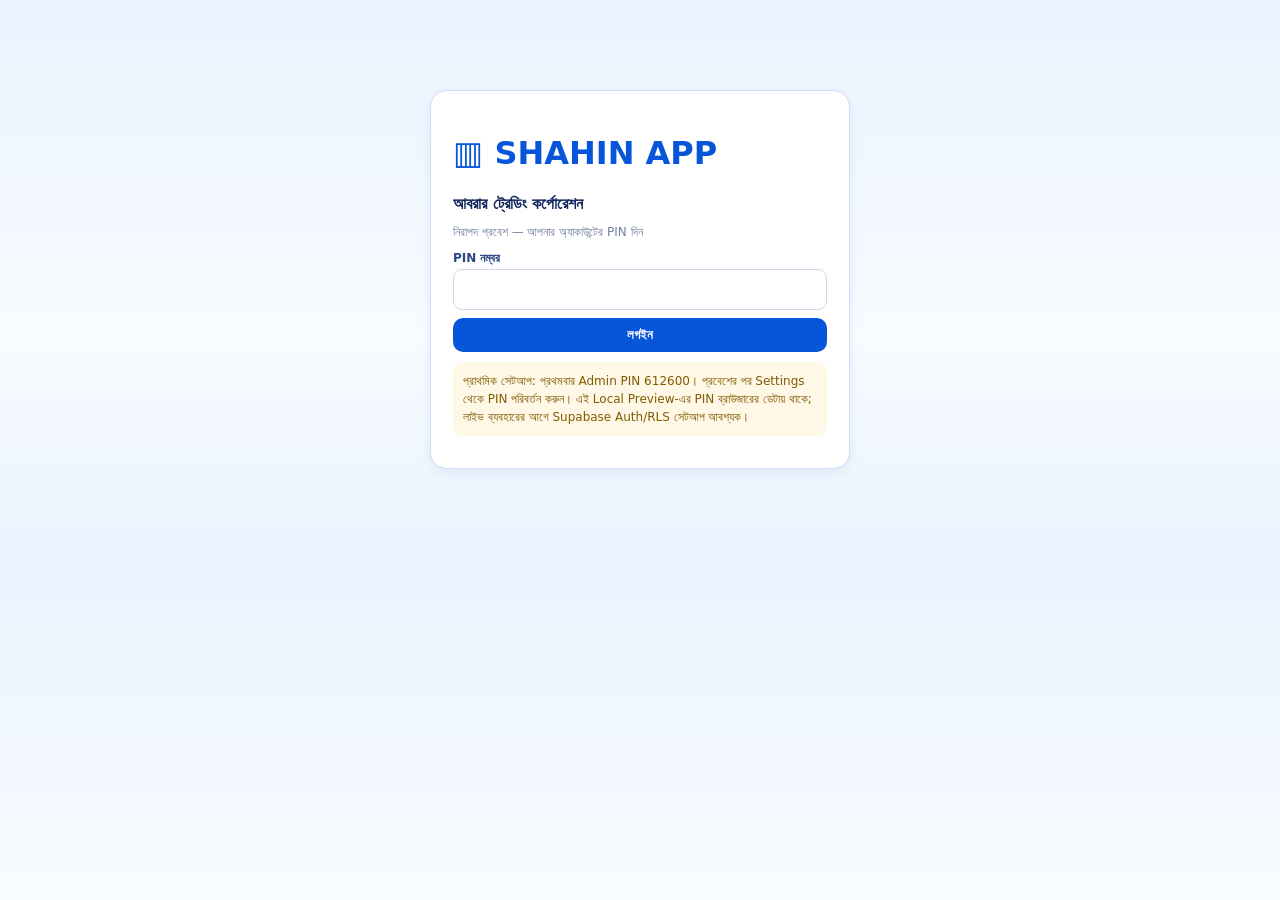
<file: index.html>
<!doctype html>
<html lang="bn">
<head>
<meta charset="utf-8"><meta name="viewport" content="width=device-width,initial-scale=1,viewport-fit=cover">
<meta name="theme-color" content="#0755d9"><meta name="description" content="SHAHIN APP - Smart Business Solution">
<link rel="manifest" href="./manifest.webmanifest">
<title>SHAHIN APP | SMART BUSINESS SOLUTION</title>
<style>
:root{--blue:#0755d9;--navy:#082d91;--green:#13ad39;--bg:#eef5ff;--card:#fff;--text:#12285c;--muted:#71809d;--line:#d6e4fb;--danger:#d92d20}
*{box-sizing:border-box}body{margin:0;background:linear-gradient(180deg,#eaf3ff,#f8fbff 60%,#eaf3ff);font-family:system-ui,"Noto Sans Bengali",sans-serif;color:var(--text)}
button,input,select,textarea{font:inherit}button{cursor:pointer}.app{max-width:900px;margin:auto;padding:0 12px 100px}
header{position:sticky;top:0;z-index:10;margin:0 -12px 14px;padding:11px 15px;display:flex;align-items:center;gap:10px;color:white;background:linear-gradient(110deg,#0874ff,#0635b8);border-bottom:4px solid #54df43;border-radius:0 0 20px 20px;box-shadow:0 4px 14px #164eaa33}
.brand{flex:1;display:flex;flex-direction:column;line-height:1.15}.brand b{font-size:20px}.brand small{font-size:10px;font-style:italic}.headbtn{border:0;border-left:1px solid #ffffff55;background:transparent;color:white;padding:7px 9px;font-size:20px}
.welcome{display:flex;justify-content:space-between;align-items:center;margin:8px 2px 14px;gap:8px}.welcome h1{margin:2px 0;font-size:21px}.welcome small{color:#2772d4;font-weight:800}.date{font-size:11px;background:white;border:1px solid var(--line);padding:7px 9px;border-radius:20px;white-space:nowrap}
.metrics{display:grid;grid-template-columns:repeat(2,minmax(0,1fr));gap:9px;margin-bottom:19px}.metric{--c:#0879ed;--bgc:#e4f2ff;position:relative;text-align:left;min-height:82px;border:1px solid var(--c);border-left:5px solid var(--c);border-radius:15px;background:linear-gradient(120deg,#fff,var(--bgc));padding:9px 6px 8px 45px;box-shadow:0 3px 8px #183e7a18;color:#142f80}.metric i{position:absolute;left:8px;top:23px;font-style:normal;font-size:23px}.metric span{display:block;font-size:11px;font-weight:750;line-height:1.35}.metric b{display:block;font-size:18px;color:var(--c);margin-top:3px;white-space:nowrap}
.green{--c:#13ad39;--bgc:#e6ffeb}.orange{--c:#f47720;--bgc:#fff0e5}.purple{--c:#8c2be7;--bgc:#f4eaff}.cyan{--c:#04a9c5;--bgc:#e2fbff}
.heading{display:flex;align-items:center;justify-content:space-between;background:linear-gradient(100deg,#0754d7,#1185ff);padding:7px 11px;border-radius:13px;color:white;margin:0 0 10px}.heading b{font-size:14px}.heading button{border:1px solid white;border-radius:20px;background:white;color:#0645bf;font-size:11px;font-weight:800;padding:5px 10px}
.grid{display:grid;grid-template-columns:repeat(4,minmax(0,1fr));gap:8px}.q{min-height:72px;border:1px solid var(--c);border-radius:14px;background:linear-gradient(145deg,#fff,var(--bgc));box-shadow:0 3px 7px #163c7518;color:#092d91;display:flex;flex-direction:column;align-items:center;justify-content:center;gap:2px}.q i{font-size:24px;font-style:normal}.q b{font-size:11px}
.summary{margin:18px 0 12px;padding:9px 7px;background:white;border:1px solid #bfd8ff;border-radius:14px;display:grid;grid-template-columns:1fr 1fr 1fr;gap:6px;align-items:center;font-size:10px}.summary>div{border-left:1px solid #b3cafa;padding-left:7px}.summary small,.summary strong{display:block}.summary strong{font-size:11px;color:#0752c2}
.panel{background:var(--card);border:1px solid #cbdfff;border-radius:17px;padding:14px;margin-top:12px;box-shadow:0 4px 12px #1b3d7415}.panel h2{margin:4px 0 12px;font-size:20px}.muted{color:var(--muted);font-size:12px}.hidden{display:none!important}
.actions{display:flex;gap:7px;flex-wrap:wrap;margin:8px 0}.btn{border:0;border-radius:10px;padding:9px 12px;background:var(--blue);color:#fff;font-weight:700;font-size:13px}.btn.secondary{background:#eaf2ff;color:#0754c8}.btn.danger{background:#fff0ef;color:#b42318}.btn.success{background:#e7f9ec;color:#087b2b}.btn.small{padding:6px 9px;font-size:11px}
.formgrid{display:grid;grid-template-columns:repeat(2,minmax(0,1fr));gap:9px}.field{display:flex;flex-direction:column;gap:4px;margin-bottom:8px}.field label{font-size:12px;font-weight:700;color:#29477f}.field input,.field select,.field textarea{width:100%;border:1px solid #cbd8ee;border-radius:9px;padding:10px;background:#fff;color:#132b5a;min-width:0}.field textarea{min-height:72px}
.tablewrap{overflow:auto;border:1px solid var(--line);border-radius:10px}table{border-collapse:collapse;width:100%;font-size:12px;min-width:560px}th,td{padding:9px 8px;border-bottom:1px solid #e6eefb;text-align:left;white-space:nowrap}th{background:#f0f6ff;color:#23447e}
.statgrid{display:grid;grid-template-columns:repeat(2,1fr);gap:8px}.stat{background:#f4f8ff;border:1px solid var(--line);border-radius:11px;padding:10px}.stat small{display:block;color:var(--muted);font-size:11px}.stat b{font-size:16px}
nav{position:fixed;bottom:0;left:50%;transform:translateX(-50%);width:min(900px,100%);padding:7px 5px calc(7px + env(safe-area-inset-bottom));display:grid;grid-template-columns:repeat(5,1fr);background:linear-gradient(110deg,#0878ed,#0635b9);border:2px solid #28c9e8;border-radius:22px 22px 0 0;z-index:20}
nav button{border:0;border-right:1px solid #ffffff55;background:transparent;color:white;display:flex;flex-direction:column;align-items:center;justify-content:center;min-height:54px;font-size:21px}nav button b{font-size:10px}nav button.active{background:#ffffff20;border-radius:12px}
.login{max-width:420px;margin:10vh auto;padding:22px}.login h1{color:var(--blue)}.notice{padding:10px;border-radius:10px;background:#fff8e6;color:#805b00;font-size:12px;line-height:1.5;margin:10px 0}.ok{background:#e9f9ee;color:#087b2b}.dangertext{color:var(--danger)}
@media(max-width:390px){.app{padding-left:8px;padding-right:8px}.grid{gap:5px}.q{min-height:67px}.q b{font-size:10px}.metric{padding-left:40px}.metric span{font-size:10px}.metric b{font-size:16px}.formgrid{grid-template-columns:1fr}.summary{grid-template-columns:1fr 1fr}.summary>b{grid-column:1/-1}}
</style></head>
<body><div id="root"></div>
<script>
(()=>{
const $=s=>document.querySelector(s), money=n=>'৳ '+(Number(n||0)).toLocaleString('bn-BD',{maximumFractionDigits:2}), today=()=>new Date().toISOString().slice(0,10);
const STORE='shahin_app_v2_data', SESSION='shahin_app_v2_session';
const defaults={settings:{appName:'SHAHIN APP',tagline:'SMART BUSINESS SOLUTION',company:'আবরার ট্রেডিং কর্পোরেশন',currency:'৳',target:1000000,theme:'#0755d9',units:['পাতা','পিস','কার্টুন','কেজি','লিটার','মিলি','গ্রাম'],apiUrl:'',apiKey:'',workerApiUrl:'',scannerProvider:'gemini',scannerApiUrl:'',scannerApiKey:'',scannerModel:'gemini-2.5-flash',supportProvider:'openai',supportApiUrl:'',supportApiKey:'',supportModel:'gpt-4o-mini',notificationApiUrl:'',businessStart:'2026-11-01'},users:[{id:'u-admin',name:'প্রধান প্রশাসক',role:'admin',pin:'612600',active:true}],products:[],dsrs:[],sales:[],receipts:[],expenses:[],companyReceipts:[],stockMoves:[],tickets:[],audit:[],openingBalances:[],talikhata:{name:'আবরার টালি খাতা',rules:'প্রতিটি লেনদেন তারিখ ও রেফারেন্সসহ সংরক্ষণ করুন।'},categories:['দুধ','দই','বাটার','অন্যান্য']};
let db=load(), user=null, page='home';
function load(){try{const raw=JSON.parse(localStorage.getItem(STORE)||'{}');return {...structuredClone(defaults),...raw,settings:{...defaults.settings,...(raw.settings||{})}}}catch(e){return structuredClone(defaults)}}
function save(){localStorage.setItem(STORE,JSON.stringify(db))}
function log(action,detail){db.audit.unshift({id:crypto.randomUUID(),at:new Date().toISOString(),by:user?.name||'সিস্টেম',action,detail});save()}
function esc(s){return String(s??'').replace(/[&<>"']/g,c=>({'&':'&amp;','<':'&lt;','>':'&gt;','"':'&quot;',"'":'&#39;'}[c]))}
function field(label,name,type='text',value='',extra=''){return `<div class="field"><label>${label}</label><input name="${name}" type="${type}" value="${esc(value)}" ${extra}></div>`}
function select(label,name,opts,value=''){return `<div class="field"><label>${label}</label><select name="${name}">${opts.map(x=>`<option ${x===value?'selected':''}>${esc(x)}</option>`).join('')}</select></div>`}
function shell(content){let s=db.settings;$('#root').innerHTML=`<div class="app"><header><div style="font-size:29px">▥</div><div class="brand"><b>${esc(s.appName)}</b><small>${esc(s.tagline)}</small></div><button class="headbtn" data-go="support">🎧</button><button class="headbtn" data-go="notifications">🔔</button></header>${content}</div>${nav()}`;bind()}
function nav(){return `<nav>${[['home','⌂','হোম'],['support','🎧','সাপোর্ট'],['dsr','👥','DSR'],['reports','▤','রিপোর্ট'],['settings','⚙','সেটিং']].map(([k,i,t])=>`<button class="${page===k?'active':''}" data-go="${k}">${i}<b>${t}</b></button>`).join('')}</nav>`}
function bind(){$$(' [data-go]'.trim()).forEach(b=>b.onclick=()=>go(b.dataset.go));$$('[data-action]').forEach(b=>b.onclick=()=>actions(b.dataset.action,b.dataset.id));$$('form[data-form]').forEach(f=>f.onsubmit=e=>{e.preventDefault();forms(f.dataset.form,new FormData(f))})}
function $$(s){return [...document.querySelectorAll(s)]}
function go(k){if(k==='settings'&&user?.role!=='admin'){alert('অনুমতি নেই। Settings শুধু Admin দেখতে পারবেন।');return}page=k;render()}
function render(){if(!user){login();return}if(page==='home')home();else if(page==='settings')settings();else if(page==='accounts')accounts();else if(page==='products')products();else if(page==='receive')receive();else if(page==='dsr')dsrPage();else if(page==='sales')salesPage();else if(page==='expenses')expensesPage();else if(page==='stock')stockPage();else if(page==='reports')reports();else if(page==='support')support();else if(page==='talikhata')talikhata();else if(page==='notifications')notifications();else generic(page)}
function login(){ $('#root').innerHTML=`<div class="panel login"><h1>▥ SHAHIN APP</h1><b>${esc(db.settings.company)}</b><p class="muted">নিরাপদ প্রবেশ — আপনার অ্যাকাউন্টের PIN দিন</p><form data-form="login">${field('PIN নম্বর','pin','password','','inputmode="numeric" autocomplete="current-password"')}<button class="btn" style="width:100%">লগইন</button></form><div class="notice">প্রাথমিক সেটআপ: প্রথমবার Admin PIN 612600। প্রবেশের পর Settings থেকে PIN পরিবর্তন করুন। এই Local Preview-এর PIN ব্রাউজারের ডেটায় থাকে; লাইভ ব্যবহারের আগে Supabase Auth/RLS সেটআপ আবশ্যক।</div></div>`;bind()}
function home(){let total=db.sales.reduce((a,x)=>a+x.total,0),paid=db.receipts.reduce((a,x)=>a+x.amount,0),due=db.sales.reduce((a,x)=>a+x.due,0),stock=db.stockMoves.reduce((a,x)=>a+(x.qty*x.cost*x.sign),0),profit=db.sales.reduce((a,x)=>a+x.profit,0);let month=today().slice(0,7);let ms=db.sales.filter(x=>x.date.startsWith(month)).reduce((a,x)=>a+x.total,0);
shell(`<section class="welcome"><div><small>${esc(db.settings.company)}</small><h1>স্বাগতম, ${esc(user.name)}</h1><p class="muted">${esc(roleBn(user.role))} প্যানেল</p></div><span class="date">${new Date().toLocaleDateString('bn-BD')}</span></section>
<section class="metrics"><button class="metric" data-go="sales"><i>🛒</i><span>এই মাসের বিক্রি</span><b>${money(ms)}</b></button><button class="metric green" data-go="sales"><i>💰</i><span>মোট জমা</span><b>${money(paid)}</b></button><button class="metric orange" data-go="sales"><i>◷</i><span>মোট বকেয়া</span><b>${money(due)}</b></button><button class="metric purple" data-go="stock"><i>📦</i><span>স্টক মূল্য (নেট)</span><b>${money(stock)}</b></button><button class="metric cyan" data-go="reports"><i>▦</i><span>কোম্পানি বকেয়া</span><b>${money(db.companyReceipts.reduce((a,x)=>a+x.due,0))}</b></button><button class="metric green" data-go="reports"><i>↗</i><span>নথিভুক্ত লাভ</span><b>${money(profit)}</b></button></section>
<div class="heading"><b>⚡ দ্রুত কাজ</b><button data-go="all">সব দেখুন →</button></div><div class="grid">${[['dsr','👥','DSR'],['receive','📦','মাল গ্রহণ'],['products','🧊','প্রোডাক্ট'],['stock','🧱','স্টক'],['expenses','👛','খরচ'],['accounts','👤','একাউন্ট'],['settings','⚙️','সেটিং'],['talikhata','📒','টালি খাতা']].map(([k,i,t])=>`<button class="q" data-go="${k}"><i>${i}</i><b>${t}</b></button>`).join('')}</div>
<div class="summary"><b>🏢 কোম্পানির সর্বমোট তথ্য</b><div>🎯 <small>কোম্পানির টার্গেট</small><strong>${money(db.settings.target)}</strong></div><div>✅ <small>এ পর্যন্ত বিক্রি</small><strong>${money(total)}</strong></div></div>
<div class="actions"><button class="btn secondary" data-go="sales">＋ বিক্রি এন্ট্রি</button><button class="btn secondary" data-go="reports">রিপোর্ট</button><button class="btn danger" data-action="logout">লগআউট</button></div><p class="muted">ডেটা এই ডিভাইসের ব্রাউজারে সংরক্ষিত হচ্ছে। Cloud Sync চালু না করা পর্যন্ত অন্য ডিভাইসে দেখা যাবে না।</p>`)}
function roleBn(r){return {admin:'Admin',dealer:'Dealer',manager:'Manager',dsr:'DSR'}[r]||r}
function guardAdmin(){if(user.role!=='admin'){alert('অনুমতি নেই');go('home');return false}return true}
function accounts(){if(!guardAdmin())return;shell(`<h2>অ্যাকাউন্ট ব্যবস্থাপনা</h2><form data-form="user" class="panel"><div class="formgrid">${field('নাম','name')}${select('Role','role',['dealer','manager','dsr'])}${field('PIN (৪–১২ সংখ্যা)','pin','password','','minlength="4" maxlength="12"')}${field('এলাকা / পরিচিতি','area')}</div><button class="btn">অ্যাকাউন্ট তৈরি</button></form><h3>অ্যাকাউন্ট তালিকা (${db.users.length})</h3>${table(['নাম','Role','PIN','অবস্থা','কাজ'],db.users.map(x=>[esc(x.name),roleBn(x.role),x.id==='u-admin'?'••••••':esc(x.pin),x.active?'সক্রিয়':'বন্ধ',x.id==='u-admin'?'Admin':`<button class="btn small secondary" data-action="toggleUser" data-id="${x.id}">${x.active?'বন্ধ':'চালু'}</button> <button class="btn small danger" data-action="deleteUser" data-id="${x.id}">মুছুন</button>`]))}<p class="muted">নোট: PIN এখানে স্থানীয় Preview-এর জন্য। Production-এ PIN hash ও server-side authentication ব্যবহার করতে হবে।</p>`)}
function products(){shell(`<h2>প্রোডাক্ট ব্যবস্থাপনা</h2><form data-form="product" class="panel"><div class="formgrid">${field('পণ্যের নাম','name')}${field('কোড','code')}${select('একক','unit',db.settings.units)}${field('ক্রয় মূল্য','cost','number','0','min="0" step="0.01"')}${field('বিক্রয় মূল্য','price','number','0','min="0" step="0.01"')}</div><button class="btn">পণ্য সংরক্ষণ</button></form>${table(['পণ্য','কোড','একক','ক্রয়','বিক্রয়','কাজ'],db.products.map(p=>[esc(p.name),esc(p.code),esc(p.unit),money(p.cost),money(p.price),`<button class="btn small danger" data-action="delProduct" data-id="${p.id}">মুছুন</button>`]))}`)}
function dsrPage(){let list=db.users.filter(x=>x.role==='dsr'&&x.active);shell(`<h2>DSR ব্যবস্থাপনা</h2><div class="actions"><button class="btn" data-go="sales">＋ DSR বিক্রি এন্ট্রি</button><button class="btn secondary" data-go="accounts">DSR অ্যাকাউন্ট</button></div>${table(['DSR নাম','আজকের বিক্রি','মোট বকেয়া'],list.map(u=>[esc(u.name),money(db.sales.filter(s=>s.dsrId===u.id&&s.date===today()).reduce((a,x)=>a+x.total,0)),money(db.sales.filter(s=>s.dsrId===u.id).reduce((a,x)=>a+x.due,0))]))}<div class="notice">প্রতিটি DSR-এর বিক্রি এন্ট্রি তার নিজস্ব অ্যাকাউন্ট ID-র সঙ্গে যুক্ত হবে।</div>`)}
function salesPage(){let dsrs=db.users.filter(x=>x.role==='dsr'&&x.active),prods=db.products;shell(`<h2>বিক্রি / DSR Statement</h2><form data-form="sale" class="panel"><div class="formgrid">${select('DSR','dsrId',dsrs.map(x=>x.id+'|'+x.name),dsrs[0]?.id+'|'+dsrs[0]?.name)}${field('তারিখ','date','date',today())}${select('পণ্য','productId',prods.map(x=>x.id+'|'+x.name),prods[0]?.id+'|'+prods[0]?.name)}${field('পরিমাণ','qty','number','1','min="0.001" step="0.001"')}${field('ড্যামেজ পরিমাণ','damageQty','number','0','min="0" step="0.001"')}${field('নগদ জমা','paid','number','0','min="0" step="0.01"')}</div><button class="btn">বিক্রি সংরক্ষণ</button></form><div class="notice">বিক্রির মোট = বিক্রয় মূল্য × পরিমাণ। ড্যামেজ মূল্য আলাদা দেখানো হয়; ড্যামেজ বাদে বিক্রয় থেকে জমা বাদ দিলে বকেয়া। একই ড্যামেজ দ্বিতীয়বার বাদ হয় না।</div>${table(['তারিখ','DSR','পণ্য','পরিমাণ','মোট বিক্রি','ড্যামেজ মূল্য','নগদ','বকেয়া'],db.sales.slice().reverse().map(s=>[s.date,esc(db.users.find(u=>u.id===s.dsrId)?.name||'—'),esc(db.products.find(p=>p.id===s.productId)?.name||'—'),s.qty,money(s.total),money(s.damageValue),money(s.paid),money(s.due)]))}`)}
function receive(){let p=db.products;shell(`<h2>কোম্পানি থেকে মাল গ্রহণ</h2><form data-form="receive" class="panel"><div class="formgrid">${field('চালান নম্বর','challan')}${field('তারিখ','date','date',today())}${select('পণ্য','productId',p.map(x=>x.id+'|'+x.name),p[0]?.id+'|'+p[0]?.name)}${field('পরিমাণ','qty','number','1','min="0.001" step="0.001"')}${field('ক্রয় মূল্য / একক','cost','number','0','min="0" step="0.01"')}</div><button class="btn">মাল গ্রহণ নিশ্চিত</button></form>${table(['তারিখ','চালান','পণ্য','পরিমাণ','মূল্য'],db.stockMoves.filter(x=>x.source==='company').map(x=>[x.date,esc(x.challan),esc(db.products.find(p=>p.id===x.productId)?.name||'—'),x.qty,money(x.cost*x.qty)]))}`)}
function stockPage(){let rows=db.products.map(p=>{let q=db.stockMoves.filter(m=>m.productId===p.id).reduce((a,m)=>a+m.qty*m.sign,0);return [esc(p.name),esc(p.unit),q.toLocaleString('bn-BD'),money(q*p.cost)]});shell(`<h2>স্টক</h2><div class="statgrid"><div class="stat"><small>মোট পণ্য</small><b>${db.products.length}</b></div><div class="stat"><small>স্টক মুভমেন্ট</small><b>${db.stockMoves.length}</b></div></div>${table(['পণ্য','একক','বর্তমান পরিমাণ','আনুমানিক মূল্য'],rows)}<p class="muted">কোম্পানি গ্রহণ এবং বিক্রির স্টক মুভমেন্ট আলাদা রেকর্ডে সংরক্ষিত হয়। DSR/Dealer আলাদা stock allocation পরবর্তী ধাপে সংযুক্ত করতে হবে।</p>`)}
function expensesPage(){shell(`<h2>খরচ</h2><form data-form="expense" class="panel"><div class="formgrid">${field('খরচের খাত','category')}${field('তারিখ','date','date',today())}${field('পরিমাণ','amount','number','0','min="0" step="0.01"')}${field('বিবরণ','note')}</div><button class="btn">খরচ সংরক্ষণ</button></form>${table(['তারিখ','খাত','বিবরণ','পরিমাণ'],db.expenses.map(x=>[x.date,esc(x.category),esc(x.note),money(x.amount)]))}`)}
function reports(){let sales=db.sales.reduce((a,x)=>a+x.total,0),damage=db.sales.reduce((a,x)=>a+x.damageValue,0),net=sales-damage,paid=db.sales.reduce((a,x)=>a+x.paid,0),due=db.sales.reduce((a,x)=>a+x.due,0),expense=db.expenses.reduce((a,x)=>a+x.amount,0);shell(`<h2>রিপোর্ট ও হিসাব</h2><div class="statgrid">${[['সর্বমোট বিক্রি',sales],['ড্যামেজ মূল্য',damage],['ড্যামেজ বাদে বিক্রি',net],['নগদ জমা',paid],['আজকের/মোট বকেয়া',due],['মোট খরচ',expense],['নথিভুক্ত লাভ (প্রাথমিক)',db.sales.reduce((a,x)=>a+x.profit,0)-expense]].map(([k,v])=>`<div class="stat"><small>${k}</small><b>${money(v)}</b></div>`).join('')}</div><div class="actions"><button class="btn" data-action="export">JSON Backup ডাউনলোড</button><button class="btn secondary" data-action="csv">CSV রিপোর্ট</button><label class="btn secondary">Backup Restore<input id="restore" type="file" accept=".json,application/json" hidden></label></div><p class="muted">এই রিপোর্টে এই ব্রাউজারে থাকা এন্ট্রিগুলো ব্যবহার করা হয়েছে। পূর্ণ ঐতিহাসিক রিপোর্টের জন্য ডেটা এন্ট্রি সম্পূর্ণ এবং Backend Sync প্রয়োজন।</p>`);$('#restore').onchange=restore}
function settings(){if(!guardAdmin())return;shell(`<h2>Admin Settings & Control Center</h2>
<div class="notice">এই পেজটি শুধু Admin দেখতে ও পরিবর্তন করতে পারবেন। API তথ্য এখানে Save করলে অ্যাপের Configuration-এ সংরক্ষিত হবে। তবে Static Frontend নিজে থেকে নতুন Backend/কোড তৈরি করতে পারে না। গোপন API Key LocalStorage-এ রাখা নিরাপদ নয়; Production-এ Worker-এর server-side secret storage ব্যবহার করতে হবে। Supabase-এর anon/public key ছাড়া service_role বা private key এখানে দেবেন না।</div>
<form data-form="settings" class="panel">
<h3>১. অ্যাপ পরিচিতি ও ডিজাইন</h3><div class="formgrid">${field('ওয়েবসাইট / অ্যাপ নাম','appName','text',db.settings.appName)}${field('স্লোগান','tagline','text',db.settings.tagline)}${field('প্রতিষ্ঠানের নাম','company','text',db.settings.company)}${field('কোম্পানি টার্গেট','target','number',db.settings.target)}${field('ব্যবসা শুরুর তারিখ','businessStart','date',db.settings.businessStart)}${field('Primary Color','theme','text',db.settings.theme)}</div>
<h3>২. Admin PIN</h3>${field('Admin PIN পরিবর্তন','adminPin','password','','minlength="4" maxlength="12"')}
<h3>৩. Cloud Database — Supabase</h3><div class="formgrid">${field('Supabase Project URL','apiUrl','url',db.settings.apiUrl)}${field('Supabase anon / public key','apiKey','password',db.settings.apiKey)}</div><p class="muted">এখানে Supabase Project URL ও anon/public key দিন। service_role key কখনো Frontend-এ দেবেন না। Database Sync চালাতে SQL schema, Auth এবং RLS policy-ও সেটআপ থাকতে হবে।</p>
<h3>৪. Backend / Cloudflare Worker</h3>${field('Backend Worker API Base URL','workerApiUrl','url',db.settings.workerApiUrl)}<p class="muted">Scanner, AI Support, Secure API এবং Cloud Sync-এর নিরাপদ সার্ভার সংযোগের ঠিকানা। Worker deploy ও configure করার পর URL বসাবেন।</p>
<h3>৫. AI Challan Scanner / OCR API</h3><div class="formgrid">${select('Scanner Provider','scannerProvider',['gemini','openai-compatible','ocr-space','custom'],db.settings.scannerProvider||'gemini')}${field('Scanner Model','scannerModel','text',db.settings.scannerModel||'gemini-2.5-flash')}${field('Scanner API Endpoint URL','scannerApiUrl','url',db.settings.scannerApiUrl)}${field('Scanner API Key','scannerApiKey','password',db.settings.scannerApiKey)}</div><p class="muted">চালানের ছবি থেকে পণ্যের নাম, পরিমাণ, একক ও মূল্য শনাক্ত করার API কনফিগারেশন। API provider অনুযায়ী endpoint/model দিতে হবে। Private key সরাসরি Browser-এ ব্যবহার করবেন না; Worker proxy ব্যবহার করুন।</p>
<h3>৬. Smart AI Support API</h3><div class="formgrid">${select('AI Support Provider','supportProvider',['openai','gemini','openai-compatible','custom'],db.settings.supportProvider||'openai')}${field('AI Model','supportModel','text',db.settings.supportModel||'gpt-4o-mini')}${field('AI Support API Endpoint URL','supportApiUrl','url',db.settings.supportApiUrl)}${field('AI Support API Key','supportApiKey','password',db.settings.supportApiKey)}</div><p class="muted">AI Support-এর Provider, Model, Endpoint ও Key কনফিগারেশন। Database-এর প্রকৃত তথ্য Role Permission যাচাই করে Backend থেকে দিতে হবে; শুধু API Key বসালেই নিরাপদ Database access তৈরি হয় না।</p>
<h3>৭. Notification / Webhook API</h3>${field('Notification / Webhook Endpoint URL','notificationApiUrl','url',db.settings.notificationApiUrl)}
<h3>৮. পণ্যের একক</h3>${field('কমা দিয়ে একক লিখুন','units','text',db.settings.units.join(', '))}
<h3>৯. টালি খাতা কাস্টমাইজ</h3>${field('টালি খাতার নাম','taliName','text',db.talikhata.name)}<div class="field"><label>টালি খাতার নিয়ম</label><textarea name="taliRules">${esc(db.talikhata.rules)}</textarea></div>
<button class="btn">সব সেটিং ও API Configuration Save করুন</button></form>
<div class="panel"><h3>সংযোগ কনফিগারেশনের অবস্থা</h3><div class="statgrid"><div class="stat"><small>Supabase URL</small><b>${db.settings.apiUrl?'তথ্য দেওয়া আছে':'সেট করা হয়নি'}</b></div><div class="stat"><small>Backend Worker</small><b>${db.settings.workerApiUrl?'URL দেওয়া আছে':'সেট করা হয়নি'}</b></div><div class="stat"><small>Scanner API</small><b>${db.settings.scannerApiKey?'Key সংরক্ষিত':'Key দেওয়া হয়নি'}</b></div><div class="stat"><small>AI Support API</small><b>${db.settings.supportApiKey?'Key সংরক্ষিত':'Key দেওয়া হয়নি'}</b></div></div><p class="muted">এই Status শুধু Configuration সংরক্ষিত কি না দেখায়; API Live Connection সফল হয়েছে—এমন নিশ্চয়তা নয়।</p></div>
<div class="panel"><h3>ডেটা রক্ষণাবেক্ষণ</h3><div class="actions"><button class="btn secondary" data-action="export">Backup ডাউনলোড</button><button class="btn danger" data-action="logout">লগআউট</button></div><p class="muted">কোনো Reset বা Delete All বোতাম নেই। Backup ছাড়া ডেটা মুছবেন না।</p></div>`)}
function support(){shell(`<h2>সাপোর্ট</h2><form data-form="ticket" class="panel">${field('বিষয়','subject') }<div class="field"><label>সমস্যার বিবরণ</label><textarea name="message" required></textarea></div><button class="btn">টিকিট জমা দিন</button></form>${table(['তারিখ','ব্যবহারকারী','বিষয়','অবস্থা','উত্তর'],db.tickets.map(t=>[t.date,esc(t.user),esc(t.subject),esc(t.status),esc(t.reply||'অপেক্ষমাণ')]))}<div class="notice">AI Support সংযুক্ত নয়। এই সংস্করণে সাপোর্ট টিকিট লোকালভাবে সংরক্ষণ হয়; AI API/Backend সংযোগের জন্য সার্ভার-সাইড ফাংশন প্রয়োজন।</div>`)}
function talikhata(){shell(`<h2>${esc(db.talikhata.name)}</h2><p>${esc(db.talikhata.rules)}</p><div class="notice">টালি খাতার লেনদেন আলাদা হিসাবের রেকর্ড হিসেবে পরবর্তী Backend Migration-এ যুক্ত হবে।</div><button class="btn" data-go="sales">বিক্রির খাতা দেখুন</button>`)}
function notifications(){shell(`<h2>নোটিফিকেশন</h2><p class="muted">বর্তমানে কোনো নতুন নোটিফিকেশন নেই।</p>`)}
function generic(k){if(k==='all'){page='home';render();return}shell(`<h2>${esc(k)}</h2><p class="muted">এই মডিউলটি পূর্ণাঙ্গ Backend-এ সংযুক্ত করার জন্য প্রস্তুতিমূলক জায়গা।</p><button class="btn secondary" data-go="home">হোমে ফিরুন</button>`)}
function table(head,rows){if(!rows.length)return `<p class="muted">এখনো কোনো তথ্য নেই।</p>`;return `<div class="tablewrap"><table><thead><tr>${head.map(x=>`<th>${x}</th>`).join('')}</tr></thead><tbody>${rows.map(r=>`<tr>${r.map(x=>`<td>${x}</td>`).join('')}</tr>`).join('')}</tbody></table></div>`}
function forms(kind,f){let v=Object.fromEntries(f.entries());if(kind==='login'){let u=db.users.find(x=>x.pin===v.pin&&x.active);if(!u){alert('PIN সঠিক নয় অথবা অ্যাকাউন্ট বন্ধ।');return}user=u;sessionStorage.setItem(SESSION,u.id);log('LOGIN','লগইন');page='home';render();return}
if(kind==='user'){if(!guardAdmin())return;if(db.users.some(x=>x.pin===v.pin)){alert('এই PIN আগে ব্যবহার হয়েছে');return}db.users.push({id:crypto.randomUUID(),name:v.name,role:v.role,pin:v.pin,area:v.area,active:true});log('USER_CREATE',v.name);save();accounts()}
if(kind==='product'){db.products.push({id:crypto.randomUUID(),...v,cost:+v.cost,price:+v.price});log('PRODUCT_CREATE',v.name);save();products()}
if(kind==='sale'){let [dsrId]=v.dsrId.split('|'),[productId]=v.productId.split('|'),p=db.products.find(x=>x.id===productId);if(!p){alert('আগে প্রোডাক্ট তৈরি করুন');return}let qty=+v.qty,damageQty=+v.damageQty, total=qty*p.price,damageValue=damageQty*p.price,net=total-damageValue,paid=+v.paid;if(damageQty>qty||paid>net){alert('পরিমাণ বা জমার হিসাব যাচাই করুন');return}let due=net-paid;db.sales.push({id:crypto.randomUUID(),dsrId,productId,date:v.date,qty,damageQty,total,damageValue,net,paid,due,profit:qty*(p.price-p.cost)-damageQty*p.cost});db.stockMoves.push({id:crypto.randomUUID(),productId,qty,sign:-1,source:'sale',date:v.date,cost:p.cost});db.receipts.push({id:crypto.randomUUID(),amount:paid,date:v.date,dsrId});log('SALE_CREATE',`${p.name} ${qty}`);save();salesPage()}
if(kind==='receive'){let [productId]=v.productId.split('|');db.stockMoves.push({id:crypto.randomUUID(),productId,qty:+v.qty,sign:1,source:'company',date:v.date,cost:+v.cost,challan:v.challan});log('STOCK_RECEIVE',v.challan);save();receive()}
if(kind==='expense'){db.expenses.push({id:crypto.randomUUID(),...v,amount:+v.amount});log('EXPENSE_CREATE',v.category);save();expensesPage()}
if(kind==='settings'){if(!guardAdmin())return;for(const k of ['appName','tagline','company','businessStart','theme','apiUrl','apiKey','workerApiUrl','scannerProvider','scannerApiUrl','scannerApiKey','scannerModel','supportProvider','supportApiUrl','supportApiKey','supportModel','notificationApiUrl'])db.settings[k]=v[k]??'';db.settings.target=Number(v.target||0);db.settings.units=(v.units||'').split(',').map(x=>x.trim()).filter(Boolean);db.talikhata={name:v.taliName,rules:v.taliRules};if(v.adminPin){db.users.find(x=>x.id==='u-admin').pin=v.adminPin}log('SETTINGS_UPDATE','Admin Settings ও API Configuration');save();alert('সেটিং ও API Configuration সংরক্ষণ হয়েছে। Live API সংযোগ চালু করতে সংশ্লিষ্ট Backend Worker ও Provider সেটআপ সম্পন্ন থাকতে হবে।');settings()}
if(kind==='ticket'){db.tickets.unshift({id:crypto.randomUUID(),date:today(),user:user.name,subject:v.subject,message:v.message,status:'নতুন',reply:''});log('SUPPORT_TICKET',v.subject);save();support()}}
function actions(a,id){if(a==='logout'){user=null;sessionStorage.removeItem(SESSION);render()}if(a==='toggleUser'){let u=db.users.find(x=>x.id===id);u.active=!u.active;log('USER_STATUS',u.name);save();accounts()}if(a==='deleteUser'){if(!confirm('এই অ্যাকাউন্ট নিষ্ক্রিয় করে তালিকা থেকে মুছবেন?'))return;db.users=db.users.filter(x=>x.id!==id);log('USER_DELETE',id);save();accounts()}if(a==='delProduct'){if(!confirm('পণ্যটি মুছবেন? পুরোনো লেনদেন থাকবে।'))return;db.products=db.products.filter(x=>x.id!==id);log('PRODUCT_DELETE',id);save();products()}if(a==='export')download('shahin-backup-'+today()+'.json',JSON.stringify(db,null,2),'application/json');if(a==='csv'){let csv='date,dsr,product,qty,total,damage,paid,due\\n'+db.sales.map(s=>[s.date,db.users.find(u=>u.id===s.dsrId)?.name,db.products.find(p=>p.id===s.productId)?.name,s.qty,s.total,s.damageValue,s.paid,s.due].map(x=>'"'+String(x??'').replaceAll('"','""')+'"').join(',')).join('\\n');download('shahin-sales-'+today()+'.csv',csv,'text/csv')}}
function download(name,data,type){let a=document.createElement('a'),url=URL.createObjectURL(new Blob([data],{type}));a.href=url;a.download=name;a.click();URL.revokeObjectURL(url)}
function restore(e){let file=e.target.files[0];if(!file)return;let r=new FileReader();r.onload=()=>{try{let x=JSON.parse(r.result);if(!x.users||!x.settings)throw Error();if(!confirm('বর্তমান ডেটার উপর Backup Restore হবে। আগে বর্তমান Backup নিন। চালাবেন?'))return;db=x;save();alert('Backup Restore সম্পন্ন');render()}catch(err){alert('Backup ফাইল সঠিক নয়')}};r.readAsText(file)}
let sid=sessionStorage.getItem(SESSION);if(sid)user=db.users.find(x=>x.id===sid&&x.active)||null;render();
if('serviceWorker' in navigator)window.addEventListener('load',()=>navigator.serviceWorker.register('./sw.js').catch(()=>{}));
})();
</script></body></html>
</file>
